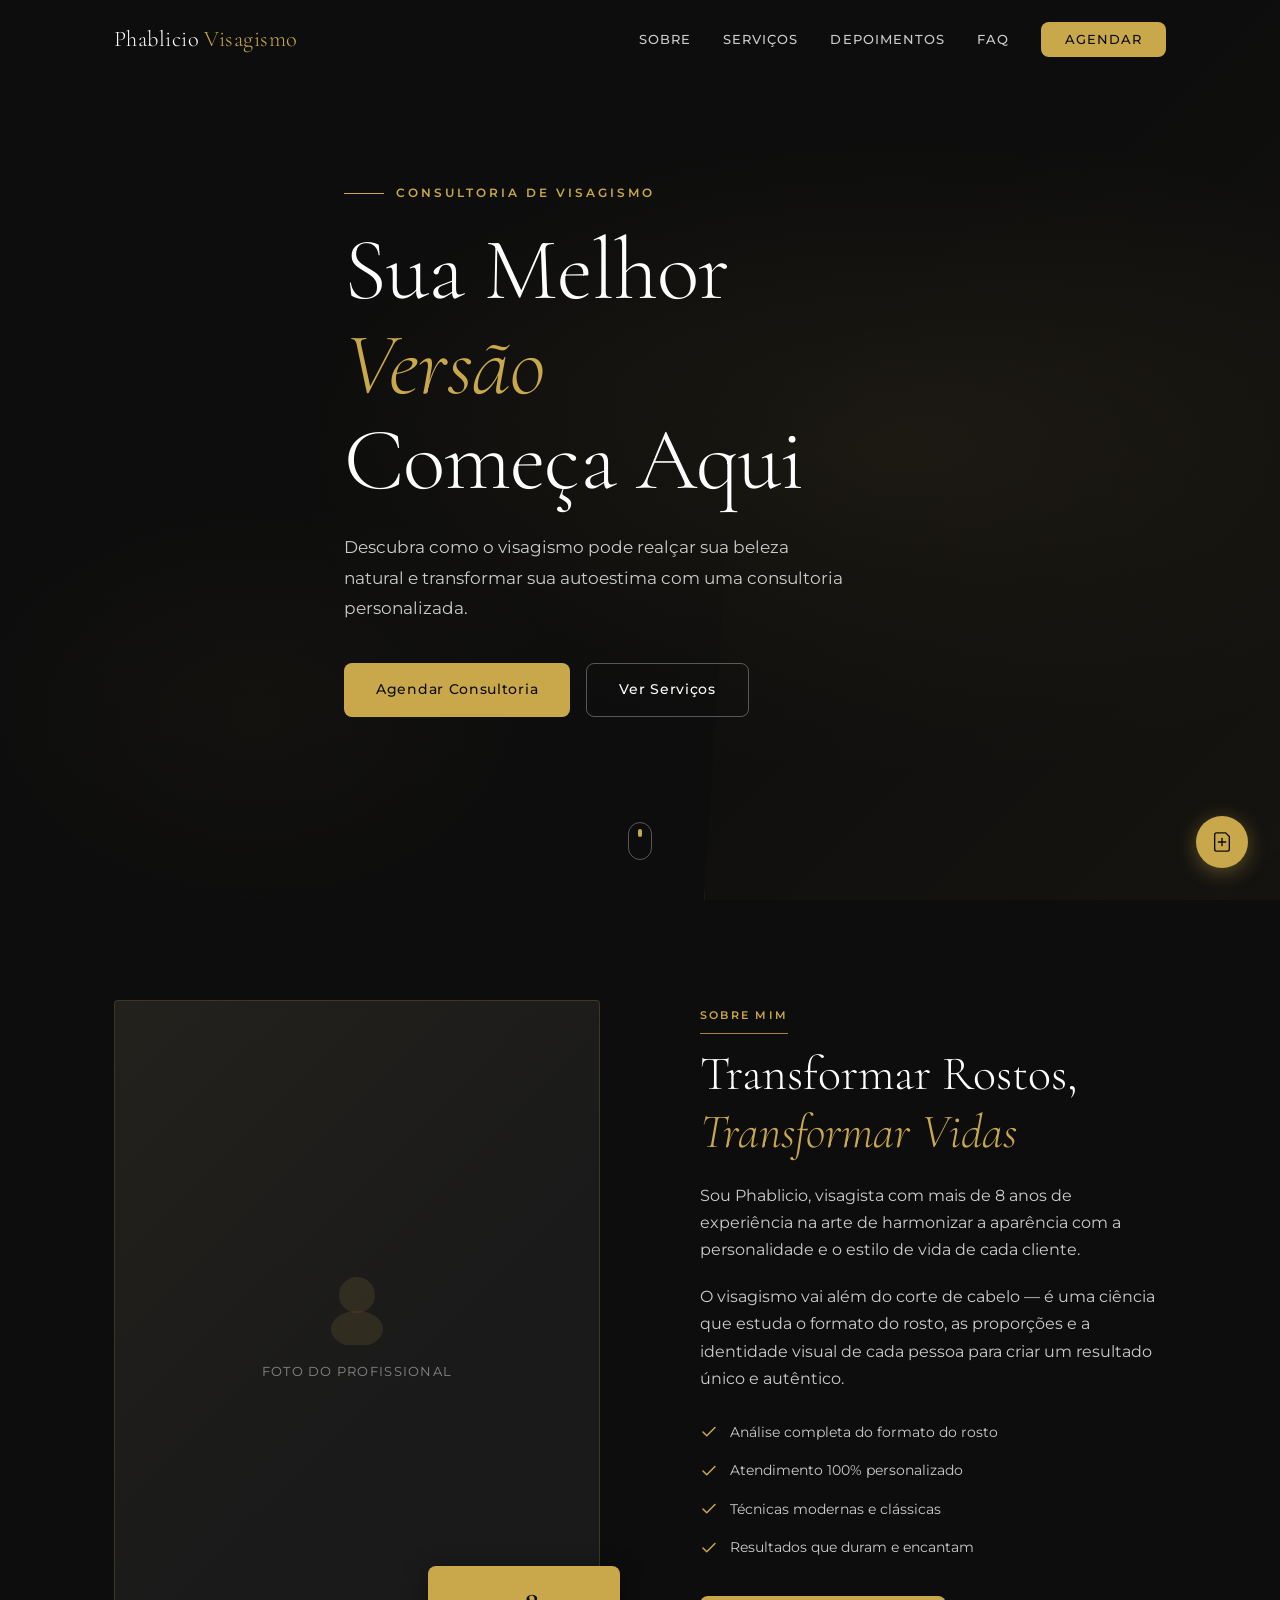
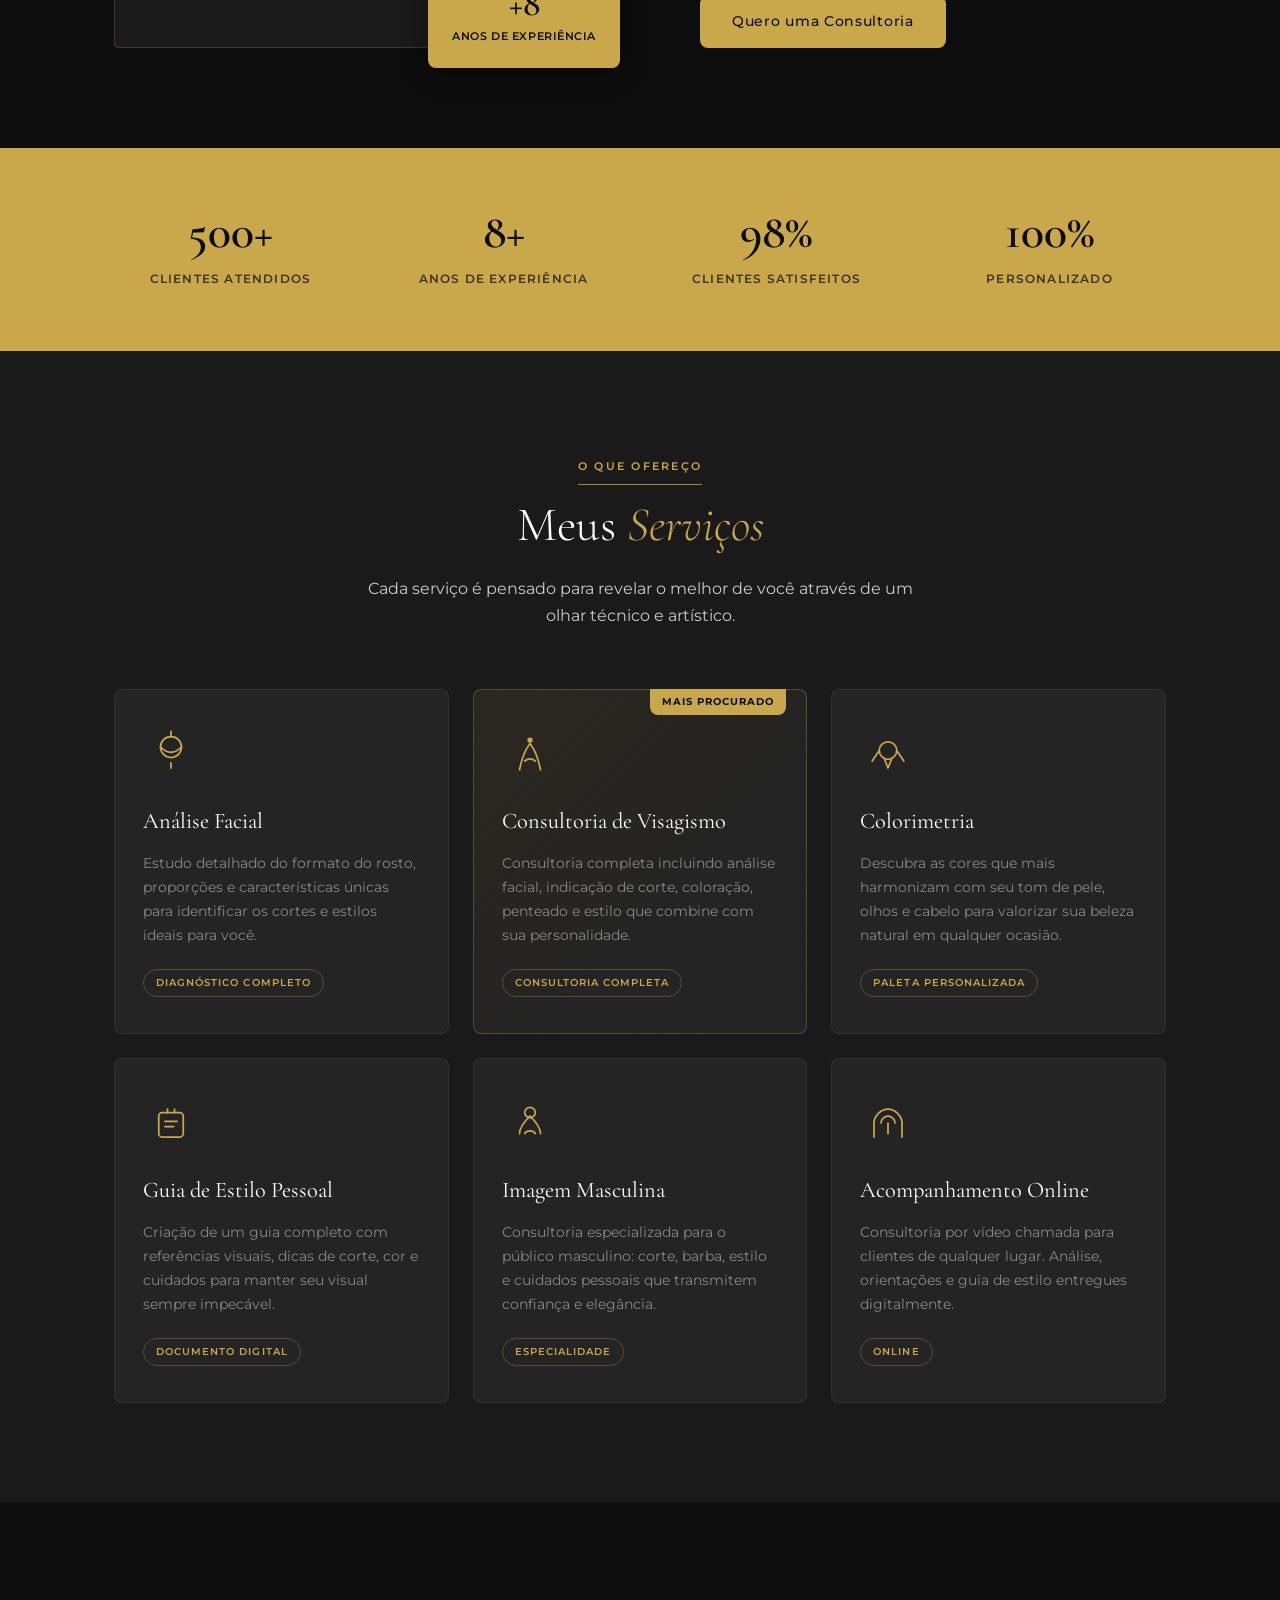
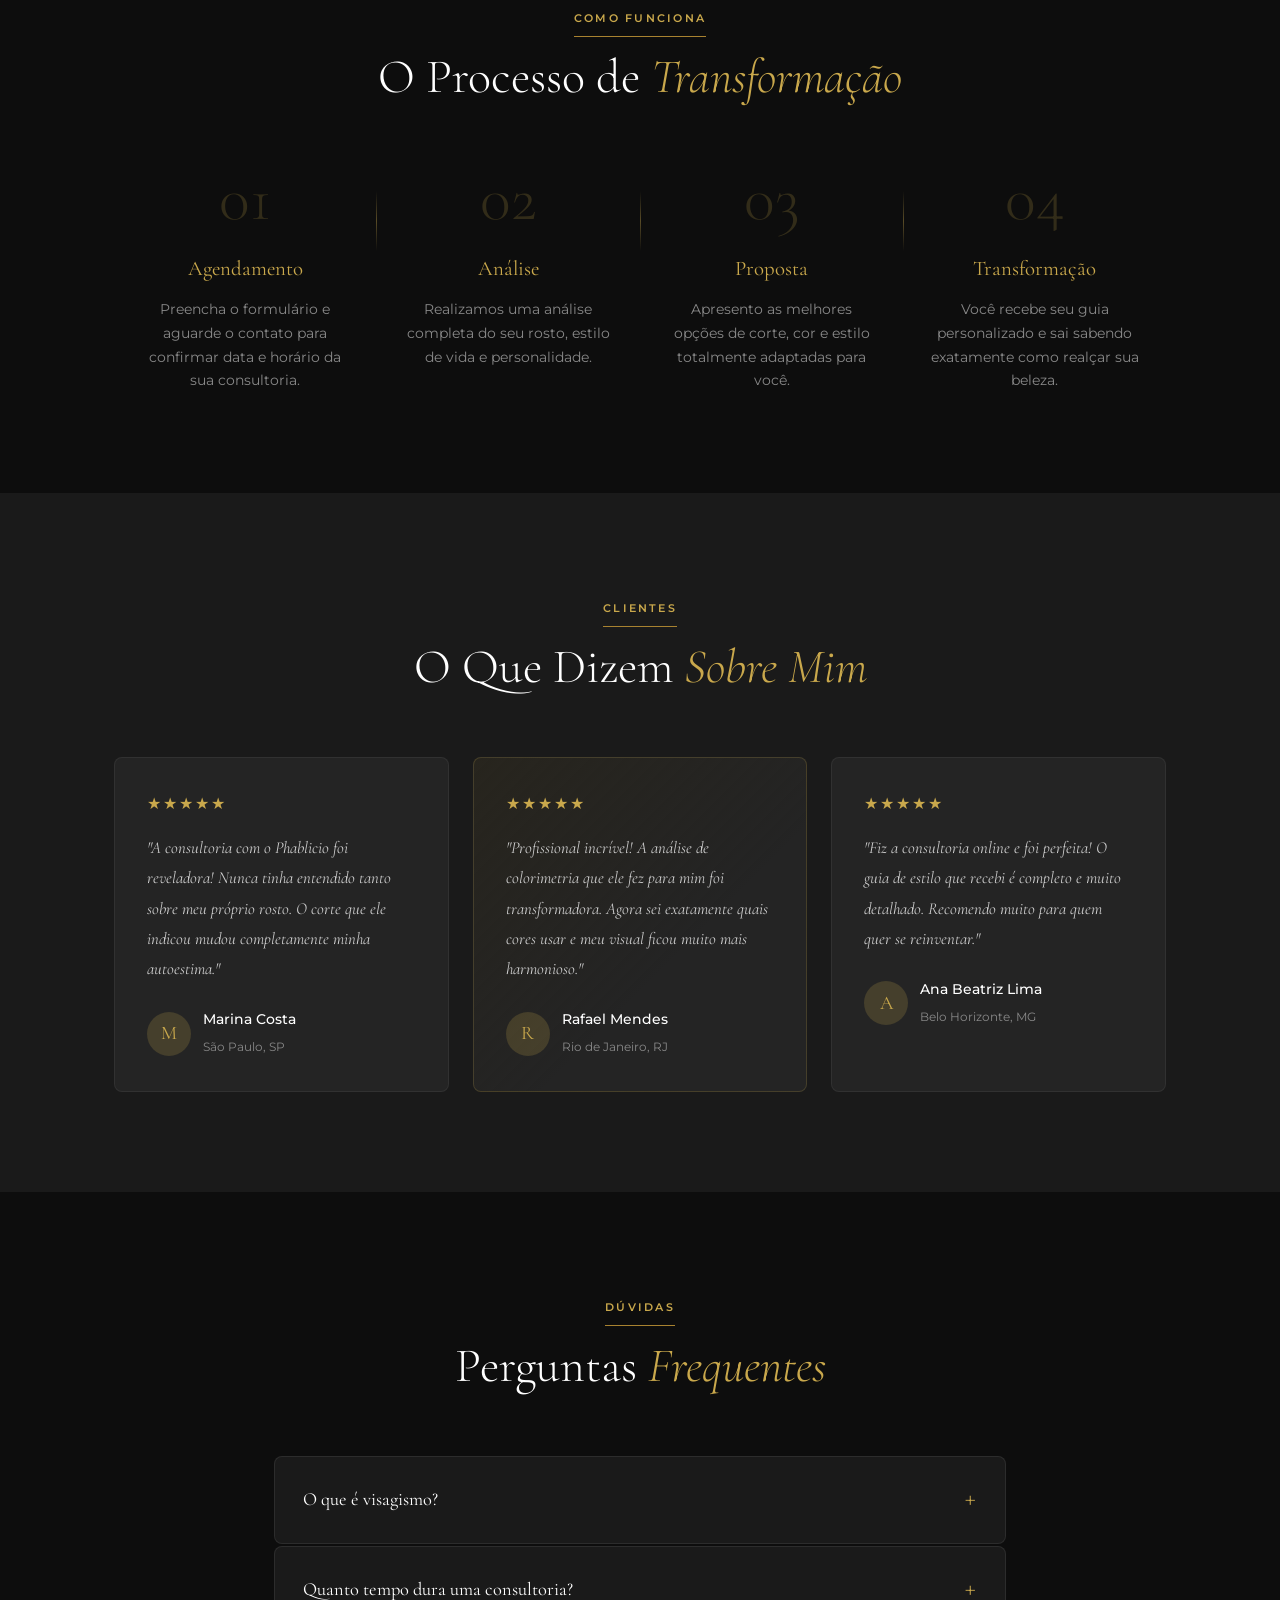
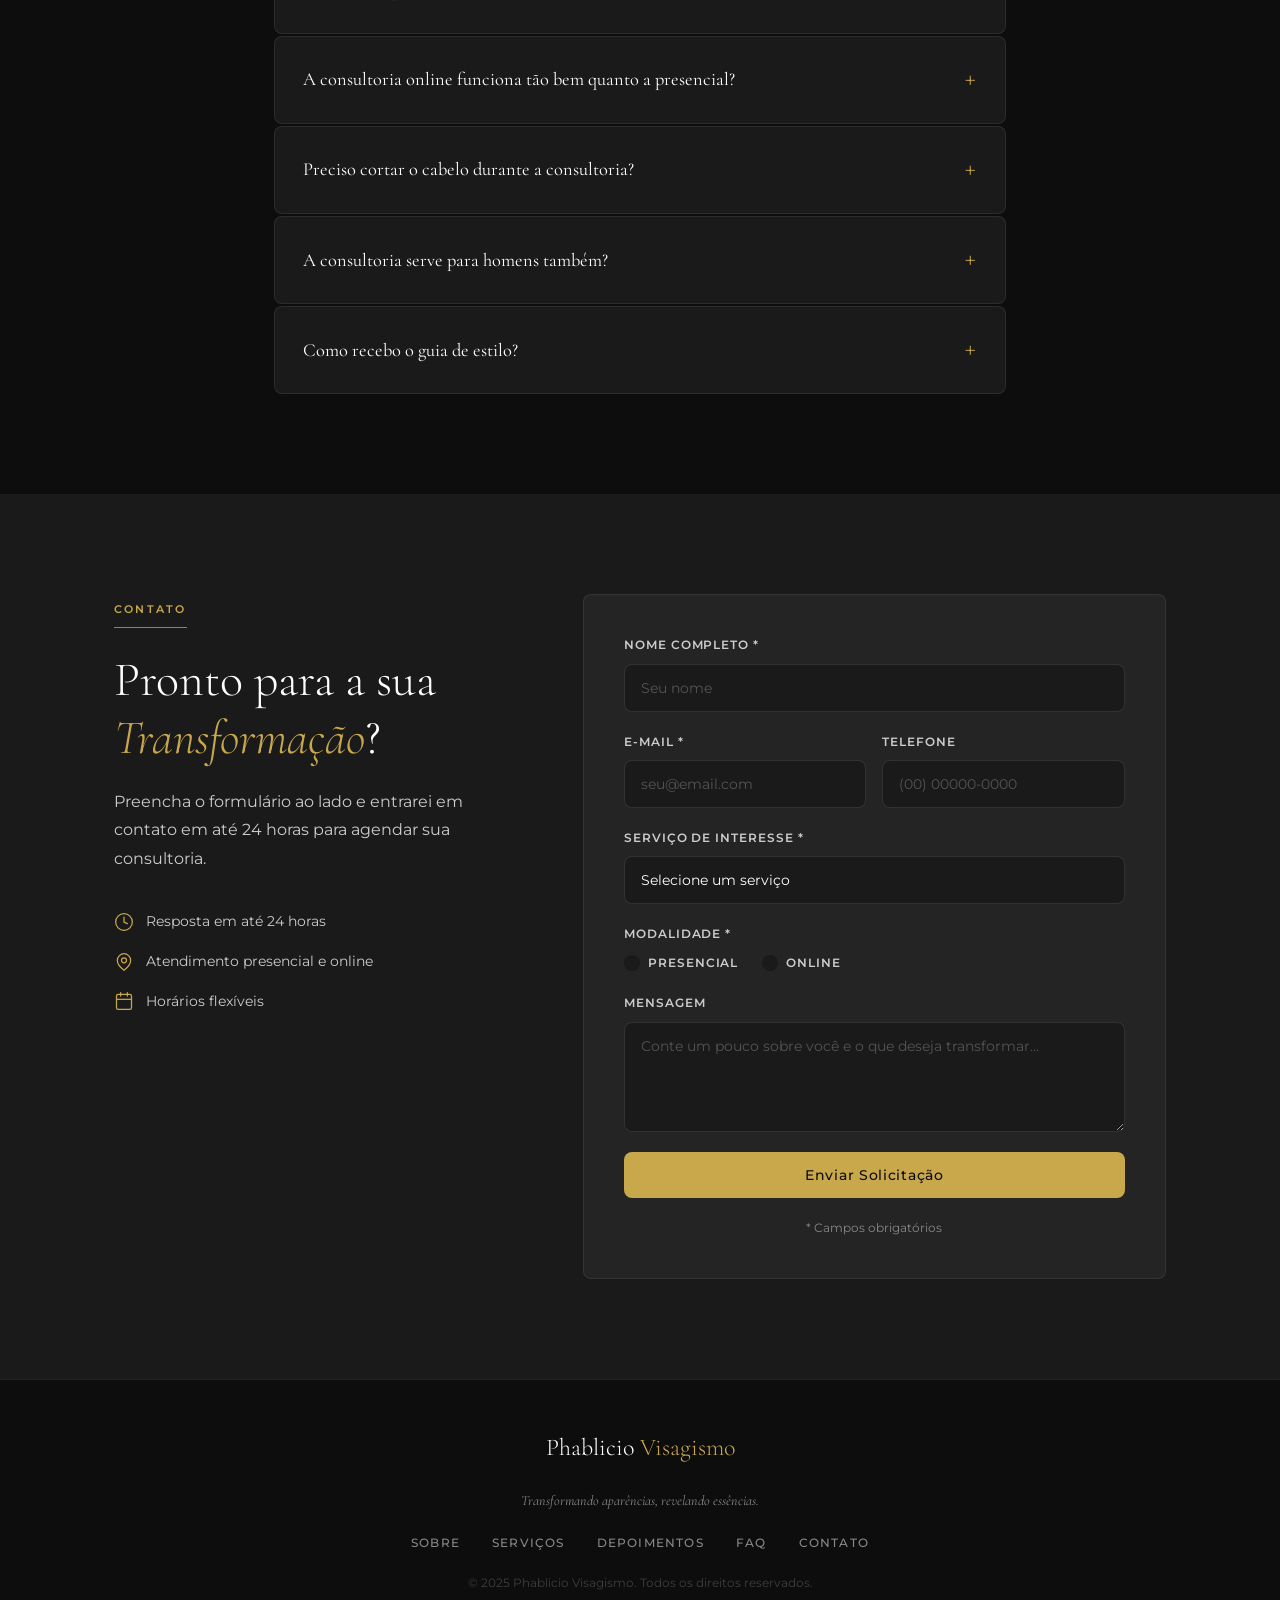
<file: visagismo.html>
<!DOCTYPE html>
<html lang="pt-br">
<head>
  <meta charset="UTF-8" />
  <meta name="viewport" content="width=device-width, initial-scale=1.0" />
  <title>Phablicio Visagismo | Consultoria de Imagem</title>
  <meta name="description" content="Transforme sua aparência com a consultoria de visagismo personalizada de Phablicio. Análise facial, corte, coloração e imagem completa." />
  <link rel="preconnect" href="https://fonts.googleapis.com">
  <link rel="preconnect" href="https://fonts.gstatic.com" crossorigin>
  <link href="https://fonts.googleapis.com/css2?family=Cormorant+Garamond:ital,wght@0,300;0,400;0,600;1,300;1,400&family=Montserrat:wght@300;400;500;600&display=swap" rel="stylesheet">
  <link rel="stylesheet" href="visagismo.css">
</head>
<body>

  <!-- HEADER / NAV -->
  <header id="header">
    <nav class="nav container">
      <a href="#hero" class="logo">Phablicio <span>Visagismo</span></a>
      <ul class="nav-links">
        <li><a href="#sobre">Sobre</a></li>
        <li><a href="#servicos">Serviços</a></li>
        <li><a href="#depoimentos">Depoimentos</a></li>
        <li><a href="#faq">FAQ</a></li>
        <li><a href="#contato" class="nav-cta">Agendar</a></li>
      </ul>
      <button class="hamburger" id="hamburger" aria-label="Menu">
        <span></span><span></span><span></span>
      </button>
    </nav>
  </header>

  <!-- MOBILE MENU -->
  <div class="mobile-menu" id="mobile-menu">
    <ul>
      <li><a href="#sobre" class="mobile-link">Sobre</a></li>
      <li><a href="#servicos" class="mobile-link">Serviços</a></li>
      <li><a href="#depoimentos" class="mobile-link">Depoimentos</a></li>
      <li><a href="#faq" class="mobile-link">FAQ</a></li>
      <li><a href="#contato" class="mobile-link">Agendar</a></li>
    </ul>
  </div>

  <!-- HERO -->
  <section id="hero">
    <div class="hero-overlay"></div>
    <div class="hero-content container">
      <p class="hero-subtitle">Consultoria de Visagismo</p>
      <h1 class="hero-title">Sua Melhor <em>Versão</em><br>Começa Aqui</h1>
      <p class="hero-desc">Descubra como o visagismo pode realçar sua beleza natural e transformar sua autoestima com uma consultoria personalizada.</p>
      <div class="hero-actions">
        <a href="#contato" class="btn btn-primary">Agendar Consultoria</a>
        <a href="#servicos" class="btn btn-outline">Ver Serviços</a>
      </div>
    </div>
    <div class="hero-scroll">
      <span></span>
    </div>
  </section>

  <!-- SOBRE -->
  <section id="sobre" class="section">
    <div class="container sobre-grid">
      <div class="sobre-image">
        <div class="sobre-image-frame">
          <div class="sobre-image-placeholder">
            <svg viewBox="0 0 200 200" xmlns="http://www.w3.org/2000/svg">
              <circle cx="100" cy="75" r="45" fill="#C9A84C" opacity="0.3"/>
              <ellipse cx="100" cy="160" rx="65" ry="45" fill="#C9A84C" opacity="0.3"/>
            </svg>
            <p>Foto do Profissional</p>
          </div>
        </div>
        <div class="sobre-badge">
          <strong>+8</strong>
          <span>Anos de Experiência</span>
        </div>
      </div>
      <div class="sobre-content">
        <span class="section-tag">Sobre Mim</span>
        <h2 class="section-title">Transformar Rostos,<br><em>Transformar Vidas</em></h2>
        <p>Sou Phablicio, visagista com mais de 8 anos de experiência na arte de harmonizar a aparência com a personalidade e o estilo de vida de cada cliente.</p>
        <p>O visagismo vai além do corte de cabelo — é uma ciência que estuda o formato do rosto, as proporções e a identidade visual de cada pessoa para criar um resultado único e autêntico.</p>
        <ul class="sobre-list">
          <li>
            <svg viewBox="0 0 24 24" fill="none"><polyline points="20 6 9 17 4 12" stroke="#C9A84C" stroke-width="2" stroke-linecap="round" stroke-linejoin="round"/></svg>
            Análise completa do formato do rosto
          </li>
          <li>
            <svg viewBox="0 0 24 24" fill="none"><polyline points="20 6 9 17 4 12" stroke="#C9A84C" stroke-width="2" stroke-linecap="round" stroke-linejoin="round"/></svg>
            Atendimento 100% personalizado
          </li>
          <li>
            <svg viewBox="0 0 24 24" fill="none"><polyline points="20 6 9 17 4 12" stroke="#C9A84C" stroke-width="2" stroke-linecap="round" stroke-linejoin="round"/></svg>
            Técnicas modernas e clássicas
          </li>
          <li>
            <svg viewBox="0 0 24 24" fill="none"><polyline points="20 6 9 17 4 12" stroke="#C9A84C" stroke-width="2" stroke-linecap="round" stroke-linejoin="round"/></svg>
            Resultados que duram e encantam
          </li>
        </ul>
        <a href="#contato" class="btn btn-primary">Quero uma Consultoria</a>
      </div>
    </div>
  </section>

  <!-- NÚMEROS -->
  <section class="numeros">
    <div class="container numeros-grid">
      <div class="numero-item">
        <strong>500+</strong>
        <span>Clientes Atendidos</span>
      </div>
      <div class="numero-item">
        <strong>8+</strong>
        <span>Anos de Experiência</span>
      </div>
      <div class="numero-item">
        <strong>98%</strong>
        <span>Clientes Satisfeitos</span>
      </div>
      <div class="numero-item">
        <strong>100%</strong>
        <span>Personalizado</span>
      </div>
    </div>
  </section>

  <!-- SERVIÇOS -->
  <section id="servicos" class="section section-dark">
    <div class="container">
      <div class="section-header">
        <span class="section-tag">O Que Ofereço</span>
        <h2 class="section-title">Meus <em>Serviços</em></h2>
        <p class="section-desc">Cada serviço é pensado para revelar o melhor de você através de um olhar técnico e artístico.</p>
      </div>
      <div class="servicos-grid">

        <div class="servico-card">
          <div class="servico-icon">
            <svg viewBox="0 0 64 64" fill="none" xmlns="http://www.w3.org/2000/svg">
              <circle cx="32" cy="24" r="12" stroke="#C9A84C" stroke-width="2"/>
              <path d="M20 24 Q32 36 44 24" stroke="#C9A84C" stroke-width="2" stroke-linecap="round"/>
              <line x1="32" y1="12" x2="32" y2="6" stroke="#C9A84C" stroke-width="2" stroke-linecap="round"/>
              <line x1="32" y1="42" x2="32" y2="48" stroke="#C9A84C" stroke-width="2" stroke-linecap="round"/>
            </svg>
          </div>
          <h3>Análise Facial</h3>
          <p>Estudo detalhado do formato do rosto, proporções e características únicas para identificar os cortes e estilos ideais para você.</p>
          <span class="servico-tag">Diagnóstico Completo</span>
        </div>

        <div class="servico-card servico-destaque">
          <div class="servico-badge">Mais Procurado</div>
          <div class="servico-icon">
            <svg viewBox="0 0 64 64" fill="none" xmlns="http://www.w3.org/2000/svg">
              <path d="M20 50 Q24 30 32 20 Q40 30 44 50" stroke="#C9A84C" stroke-width="2" stroke-linecap="round"/>
              <path d="M26 40 Q32 35 38 40" stroke="#C9A84C" stroke-width="2" stroke-linecap="round"/>
              <circle cx="32" cy="16" r="3" fill="#C9A84C"/>
            </svg>
          </div>
          <h3>Consultoria de Visagismo</h3>
          <p>Consultoria completa incluindo análise facial, indicação de corte, coloração, penteado e estilo que combine com sua personalidade.</p>
          <span class="servico-tag">Consultoria Completa</span>
        </div>

        <div class="servico-card">
          <div class="servico-icon">
            <svg viewBox="0 0 64 64" fill="none" xmlns="http://www.w3.org/2000/svg">
              <circle cx="32" cy="28" r="10" stroke="#C9A84C" stroke-width="2"/>
              <path d="M22 28 L14 40 M42 28 L50 40" stroke="#C9A84C" stroke-width="2" stroke-linecap="round"/>
              <path d="M28 38 L32 48 L36 38" stroke="#C9A84C" stroke-width="2" stroke-linecap="round" stroke-linejoin="round"/>
            </svg>
          </div>
          <h3>Colorimetria</h3>
          <p>Descubra as cores que mais harmonizam com seu tom de pele, olhos e cabelo para valorizar sua beleza natural em qualquer ocasião.</p>
          <span class="servico-tag">Paleta Personalizada</span>
        </div>

        <div class="servico-card">
          <div class="servico-icon">
            <svg viewBox="0 0 64 64" fill="none" xmlns="http://www.w3.org/2000/svg">
              <rect x="18" y="20" width="28" height="28" rx="4" stroke="#C9A84C" stroke-width="2"/>
              <line x1="25" y1="30" x2="39" y2="30" stroke="#C9A84C" stroke-width="2" stroke-linecap="round"/>
              <line x1="25" y1="36" x2="35" y2="36" stroke="#C9A84C" stroke-width="2" stroke-linecap="round"/>
              <path d="M28 20 L28 16 M36 20 L36 16" stroke="#C9A84C" stroke-width="2" stroke-linecap="round"/>
            </svg>
          </div>
          <h3>Guia de Estilo Pessoal</h3>
          <p>Criação de um guia completo com referências visuais, dicas de corte, cor e cuidados para manter seu visual sempre impecável.</p>
          <span class="servico-tag">Documento Digital</span>
        </div>

        <div class="servico-card">
          <div class="servico-icon">
            <svg viewBox="0 0 64 64" fill="none" xmlns="http://www.w3.org/2000/svg">
              <path d="M20 44 C20 36 28 28 32 24 C36 28 44 36 44 44" stroke="#C9A84C" stroke-width="2" stroke-linecap="round"/>
              <circle cx="32" cy="20" r="6" stroke="#C9A84C" stroke-width="2"/>
              <path d="M26 44 C28 40 36 40 38 44" stroke="#C9A84C" stroke-width="2" stroke-linecap="round"/>
            </svg>
          </div>
          <h3>Imagem Masculina</h3>
          <p>Consultoria especializada para o público masculino: corte, barba, estilo e cuidados pessoais que transmitem confiança e elegância.</p>
          <span class="servico-tag">Especialidade</span>
        </div>

        <div class="servico-card">
          <div class="servico-icon">
            <svg viewBox="0 0 64 64" fill="none" xmlns="http://www.w3.org/2000/svg">
              <path d="M16 48 L16 32 C16 24 24 16 32 16 C40 16 48 24 48 32 L48 48" stroke="#C9A84C" stroke-width="2" stroke-linecap="round"/>
              <path d="M24 32 C24 28 28 24 32 24 C36 24 40 28 40 32" stroke="#C9A84C" stroke-width="2" stroke-linecap="round"/>
              <line x1="32" y1="32" x2="32" y2="44" stroke="#C9A84C" stroke-width="2" stroke-linecap="round"/>
            </svg>
          </div>
          <h3>Acompanhamento Online</h3>
          <p>Consultoria por vídeo chamada para clientes de qualquer lugar. Análise, orientações e guia de estilo entregues digitalmente.</p>
          <span class="servico-tag">Online</span>
        </div>

      </div>
    </div>
  </section>

  <!-- PROCESSO -->
  <section class="section processo-section">
    <div class="container">
      <div class="section-header">
        <span class="section-tag">Como Funciona</span>
        <h2 class="section-title">O Processo de <em>Transformação</em></h2>
      </div>
      <div class="processo-steps">
        <div class="step">
          <div class="step-number">01</div>
          <h3>Agendamento</h3>
          <p>Preencha o formulário e aguarde o contato para confirmar data e horário da sua consultoria.</p>
        </div>
        <div class="step-divider"></div>
        <div class="step">
          <div class="step-number">02</div>
          <h3>Análise</h3>
          <p>Realizamos uma análise completa do seu rosto, estilo de vida e personalidade.</p>
        </div>
        <div class="step-divider"></div>
        <div class="step">
          <div class="step-number">03</div>
          <h3>Proposta</h3>
          <p>Apresento as melhores opções de corte, cor e estilo totalmente adaptadas para você.</p>
        </div>
        <div class="step-divider"></div>
        <div class="step">
          <div class="step-number">04</div>
          <h3>Transformação</h3>
          <p>Você recebe seu guia personalizado e sai sabendo exatamente como realçar sua beleza.</p>
        </div>
      </div>
    </div>
  </section>

  <!-- DEPOIMENTOS -->
  <section id="depoimentos" class="section section-dark">
    <div class="container">
      <div class="section-header">
        <span class="section-tag">Clientes</span>
        <h2 class="section-title">O Que Dizem <em>Sobre Mim</em></h2>
      </div>
      <div class="depoimentos-grid">

        <div class="depoimento-card">
          <div class="stars">&#9733;&#9733;&#9733;&#9733;&#9733;</div>
          <p>"A consultoria com o Phablicio foi reveladora! Nunca tinha entendido tanto sobre meu próprio rosto. O corte que ele indicou mudou completamente minha autoestima."</p>
          <div class="depoimento-autor">
            <div class="autor-avatar">M</div>
            <div>
              <strong>Marina Costa</strong>
              <span>São Paulo, SP</span>
            </div>
          </div>
        </div>

        <div class="depoimento-card depoimento-destaque">
          <div class="stars">&#9733;&#9733;&#9733;&#9733;&#9733;</div>
          <p>"Profissional incrível! A análise de colorimetria que ele fez para mim foi transformadora. Agora sei exatamente quais cores usar e meu visual ficou muito mais harmonioso."</p>
          <div class="depoimento-autor">
            <div class="autor-avatar">R</div>
            <div>
              <strong>Rafael Mendes</strong>
              <span>Rio de Janeiro, RJ</span>
            </div>
          </div>
        </div>

        <div class="depoimento-card">
          <div class="stars">&#9733;&#9733;&#9733;&#9733;&#9733;</div>
          <p>"Fiz a consultoria online e foi perfeita! O guia de estilo que recebi é completo e muito detalhado. Recomendo muito para quem quer se reinventar."</p>
          <div class="depoimento-autor">
            <div class="autor-avatar">A</div>
            <div>
              <strong>Ana Beatriz Lima</strong>
              <span>Belo Horizonte, MG</span>
            </div>
          </div>
        </div>

      </div>
    </div>
  </section>

  <!-- FAQ -->
  <section id="faq" class="section">
    <div class="container faq-container">
      <div class="section-header">
        <span class="section-tag">Dúvidas</span>
        <h2 class="section-title">Perguntas <em>Frequentes</em></h2>
      </div>
      <div class="faq-list">

        <details class="faq-item">
          <summary>O que é visagismo?</summary>
          <p>Visagismo é a ciência e arte de harmonizar a aparência física com a personalidade de cada indivíduo. Envolve o estudo das formas do rosto, proporções e características para criar um estilo que seja autêntico e valorize a beleza natural de cada pessoa.</p>
        </details>

        <details class="faq-item">
          <summary>Quanto tempo dura uma consultoria?</summary>
          <p>A consultoria completa dura em média de 1h30 a 2 horas. Nesse tempo fazemos a análise facial, discutimos estilos, colorimetria e você recebe todas as orientações personalizadas.</p>
        </details>

        <details class="faq-item">
          <summary>A consultoria online funciona tão bem quanto a presencial?</summary>
          <p>Sim! Com boas fotos e vídeo chamada de qualidade, consigo fazer uma análise muito precisa. O guia digital entregue ao final é idêntico ao da consultoria presencial.</p>
        </details>

        <details class="faq-item">
          <summary>Preciso cortar o cabelo durante a consultoria?</summary>
          <p>Não. A consultoria é focada em análise e orientação. Você receberá as indicações para levar ao seu cabeleireiro de confiança ou posso indicar profissionais parceiros.</p>
        </details>

        <details class="faq-item">
          <summary>A consultoria serve para homens também?</summary>
          <p>Com certeza! Tenho experiência com o público masculino e ofereço uma consultoria específica que aborda corte, barba, estilo e cuidados pessoais para homens.</p>
        </details>

        <details class="faq-item">
          <summary>Como recebo o guia de estilo?</summary>
          <p>O guia é entregue em formato digital (PDF) com todas as referências visuais, indicações de corte, paleta de cores e dicas personalizadas para você manter seu visual.</p>
        </details>

      </div>
    </div>
  </section>

  <!-- CONTATO -->
  <section id="contato" class="section section-dark">
    <div class="container contato-grid">
      <div class="contato-info">
        <span class="section-tag">Contato</span>
        <h2 class="section-title">Pronto para a sua <em>Transformação</em>?</h2>
        <p>Preencha o formulário ao lado e entrarei em contato em até 24 horas para agendar sua consultoria.</p>
        <ul class="contato-details">
          <li>
            <svg viewBox="0 0 24 24" fill="none"><circle cx="12" cy="12" r="10" stroke="#C9A84C" stroke-width="1.5"/><polyline points="12 6 12 12 16 14" stroke="#C9A84C" stroke-width="1.5" stroke-linecap="round"/></svg>
            Resposta em até 24 horas
          </li>
          <li>
            <svg viewBox="0 0 24 24" fill="none"><path d="M12 2C8 2 4 5.5 4 10c0 6 8 12 8 12s8-6 8-12c0-4.5-4-8-8-8z" stroke="#C9A84C" stroke-width="1.5"/><circle cx="12" cy="10" r="3" stroke="#C9A84C" stroke-width="1.5"/></svg>
            Atendimento presencial e online
          </li>
          <li>
            <svg viewBox="0 0 24 24" fill="none"><rect x="3" y="4" width="18" height="18" rx="2" stroke="#C9A84C" stroke-width="1.5"/><line x1="16" y1="2" x2="16" y2="6" stroke="#C9A84C" stroke-width="1.5" stroke-linecap="round"/><line x1="8" y1="2" x2="8" y2="6" stroke="#C9A84C" stroke-width="1.5" stroke-linecap="round"/><line x1="3" y1="10" x2="21" y2="10" stroke="#C9A84C" stroke-width="1.5"/></svg>
            Horários flexíveis
          </li>
        </ul>
      </div>
      <div class="contato-form-wrap">
        <form class="contato-form" id="contato-form">
          <div class="form-group">
            <label for="nome">Nome Completo *</label>
            <input type="text" id="nome" name="nome" placeholder="Seu nome" required />
          </div>
          <div class="form-row">
            <div class="form-group">
              <label for="email">E-mail *</label>
              <input type="email" id="email" name="email" placeholder="seu@email.com" required />
            </div>
            <div class="form-group">
              <label for="telefone">Telefone</label>
              <input type="tel" id="telefone" name="telefone" placeholder="(00) 00000-0000" />
            </div>
          </div>
          <div class="form-group">
            <label for="servico">Serviço de Interesse *</label>
            <select id="servico" name="servico" required>
              <option value="" disabled selected>Selecione um serviço</option>
              <option value="analise-facial">Análise Facial</option>
              <option value="consultoria-completa">Consultoria de Visagismo Completa</option>
              <option value="colorimetria">Colorimetria</option>
              <option value="guia-estilo">Guia de Estilo Pessoal</option>
              <option value="imagem-masculina">Imagem Masculina</option>
              <option value="online">Acompanhamento Online</option>
            </select>
          </div>
          <div class="form-group">
            <label for="modalidade">Modalidade *</label>
            <div class="radio-group">
              <label class="radio-label">
                <input type="radio" name="modalidade" value="presencial" required /> Presencial
              </label>
              <label class="radio-label">
                <input type="radio" name="modalidade" value="online" /> Online
              </label>
            </div>
          </div>
          <div class="form-group">
            <label for="mensagem">Mensagem</label>
            <textarea id="mensagem" name="mensagem" placeholder="Conte um pouco sobre você e o que deseja transformar..." rows="4"></textarea>
          </div>
          <button type="submit" class="btn btn-primary btn-full">Enviar Solicitação</button>
          <p class="form-note">* Campos obrigatórios</p>
        </form>
        <div class="form-success" id="form-success">
          <svg viewBox="0 0 64 64" fill="none"><circle cx="32" cy="32" r="30" stroke="#C9A84C" stroke-width="2"/><polyline points="20 32 28 40 44 24" stroke="#C9A84C" stroke-width="2.5" stroke-linecap="round" stroke-linejoin="round"/></svg>
          <h3>Mensagem Enviada!</h3>
          <p>Obrigado pelo interesse. Entrarei em contato em até 24 horas para confirmar sua consultoria.</p>
        </div>
      </div>
    </div>
  </section>

  <!-- FOOTER -->
  <footer class="footer">
    <div class="container footer-inner">
      <div class="footer-logo">Phablicio <span>Visagismo</span></div>
      <p class="footer-text">Transformando aparências, revelando essências.</p>
      <nav class="footer-nav">
        <a href="#sobre">Sobre</a>
        <a href="#servicos">Serviços</a>
        <a href="#depoimentos">Depoimentos</a>
        <a href="#faq">FAQ</a>
        <a href="#contato">Contato</a>
      </nav>
      <p class="footer-copy">&copy; 2025 Phablicio Visagismo. Todos os direitos reservados.</p>
    </div>
  </footer>

  <a href="#contato" class="fab" aria-label="Agendar consultoria">
    <svg viewBox="0 0 24 24" fill="none"><path d="M8 2h8l4 4v14a2 2 0 01-2 2H6a2 2 0 01-2-2V4a2 2 0 012-2z" stroke="currentColor" stroke-width="1.5"/><line x1="12" y1="8" x2="12" y2="16" stroke="currentColor" stroke-width="1.5" stroke-linecap="round"/><line x1="8" y1="12" x2="16" y2="12" stroke="currentColor" stroke-width="1.5" stroke-linecap="round"/></svg>
  </a>

  <script src="visagismo.js"></script>
</body>
</html>
</file>
<file: visagismo.css>
/* ===== RESET & BASE ===== */
*, *::before, *::after {
  margin: 0;
  padding: 0;
  box-sizing: border-box;
}

:root {
  --gold: #C9A84C;
  --gold-light: #E8C97A;
  --gold-dark: #A88230;
  --black: #0d0d0d;
  --black-2: #1a1a1a;
  --black-3: #242424;
  --white: #ffffff;
  --gray: #888888;
  --gray-light: #cccccc;
  --font-serif: 'Cormorant Garamond', Georgia, serif;
  --font-sans: 'Montserrat', sans-serif;
  --transition: 0.3s ease;
  --radius: 8px;
  --shadow: 0 4px 24px rgba(0, 0, 0, 0.4);
}

html {
  scroll-behavior: smooth;
  font-size: 16px;
}

body {
  background: var(--black);
  color: var(--white);
  font-family: var(--font-sans);
  line-height: 1.7;
  overflow-x: hidden;
}

img { max-width: 100%; display: block; }
a { text-decoration: none; color: inherit; }
ul { list-style: none; }

/* ===== CONTAINERS ===== */
.container {
  width: 100%;
  max-width: 1100px;
  margin: 0 auto;
  padding: 0 24px;
}

/* ===== TYPOGRAPHY ===== */
.section-tag {
  display: inline-block;
  font-size: 0.7rem;
  font-weight: 600;
  letter-spacing: 0.2em;
  text-transform: uppercase;
  color: var(--gold);
  margin-bottom: 12px;
  padding-bottom: 8px;
  border-bottom: 1px solid var(--gold-dark);
}

.section-title {
  font-family: var(--font-serif);
  font-size: clamp(2rem, 5vw, 3rem);
  font-weight: 300;
  line-height: 1.2;
  color: var(--white);
  margin-bottom: 20px;
}

.section-title em {
  font-style: italic;
  color: var(--gold);
}

.section-desc {
  font-size: 1rem;
  color: var(--gray-light);
  max-width: 560px;
  margin: 0 auto;
}

.section-header {
  text-align: center;
  margin-bottom: 60px;
}

/* ===== BUTTONS ===== */
.btn {
  display: inline-flex;
  align-items: center;
  justify-content: center;
  gap: 8px;
  padding: 14px 32px;
  border-radius: var(--radius);
  font-family: var(--font-sans);
  font-size: 0.875rem;
  font-weight: 500;
  letter-spacing: 0.05em;
  cursor: pointer;
  border: none;
  transition: var(--transition);
}

.btn-primary {
  background: var(--gold);
  color: var(--black);
}

.btn-primary:hover {
  background: var(--gold-light);
  transform: translateY(-2px);
  box-shadow: 0 8px 24px rgba(201, 168, 76, 0.3);
}

.btn-outline {
  background: transparent;
  color: var(--white);
  border: 1px solid rgba(255,255,255,0.3);
}

.btn-outline:hover {
  border-color: var(--gold);
  color: var(--gold);
}

.btn-full { width: 100%; }

/* ===== HEADER ===== */
#header {
  position: fixed;
  top: 0;
  left: 0;
  right: 0;
  z-index: 100;
  padding: 20px 0;
  transition: background 0.4s, padding 0.4s, backdrop-filter 0.4s;
}

#header.scrolled {
  background: rgba(13, 13, 13, 0.95);
  backdrop-filter: blur(12px);
  padding: 12px 0;
  border-bottom: 1px solid rgba(201, 168, 76, 0.2);
}

.nav {
  display: flex;
  align-items: center;
  justify-content: space-between;
}

.logo {
  font-family: var(--font-serif);
  font-size: 1.4rem;
  font-weight: 300;
  letter-spacing: 0.02em;
}

.logo span {
  color: var(--gold);
}

.nav-links {
  display: flex;
  align-items: center;
  gap: 32px;
}

.nav-links a {
  font-size: 0.8rem;
  font-weight: 500;
  letter-spacing: 0.08em;
  text-transform: uppercase;
  color: var(--gray-light);
  transition: color var(--transition);
}

.nav-links a:hover {
  color: var(--gold);
}

.nav-cta {
  background: var(--gold) !important;
  color: var(--black) !important;
  padding: 10px 24px;
  border-radius: var(--radius);
}

.nav-cta:hover {
  background: var(--gold-light) !important;
}

.hamburger {
  display: none;
  flex-direction: column;
  gap: 5px;
  background: none;
  border: none;
  cursor: pointer;
  padding: 4px;
}

.hamburger span {
  display: block;
  width: 24px;
  height: 2px;
  background: var(--white);
  transition: var(--transition);
}

.hamburger.active span:nth-child(1) {
  transform: translateY(7px) rotate(45deg);
}
.hamburger.active span:nth-child(2) {
  opacity: 0;
}
.hamburger.active span:nth-child(3) {
  transform: translateY(-7px) rotate(-45deg);
}

/* ===== MOBILE MENU ===== */
.mobile-menu {
  position: fixed;
  top: 0;
  right: -100%;
  width: 75%;
  max-width: 320px;
  height: 100vh;
  background: var(--black-2);
  border-left: 1px solid rgba(201,168,76,0.2);
  z-index: 99;
  padding: 100px 40px 40px;
  transition: right 0.4s cubic-bezier(0.4, 0, 0.2, 1);
}

.mobile-menu.open {
  right: 0;
}

.mobile-menu ul {
  display: flex;
  flex-direction: column;
  gap: 32px;
}

.mobile-menu a {
  font-family: var(--font-serif);
  font-size: 1.8rem;
  font-weight: 300;
  color: var(--white);
  transition: color var(--transition);
}

.mobile-menu a:hover {
  color: var(--gold);
}

.mobile-overlay {
  display: none;
  position: fixed;
  inset: 0;
  background: rgba(0,0,0,0.6);
  z-index: 98;
}

.mobile-overlay.active {
  display: block;
}

/* ===== HERO ===== */
#hero {
  position: relative;
  min-height: 100vh;
  display: flex;
  align-items: center;
  background: var(--black);
  overflow: hidden;
}

#hero::before {
  content: '';
  position: absolute;
  inset: 0;
  background:
    radial-gradient(ellipse 80% 60% at 70% 50%, rgba(201,168,76,0.08) 0%, transparent 60%),
    radial-gradient(ellipse 50% 50% at 20% 80%, rgba(201,168,76,0.05) 0%, transparent 50%);
}

#hero::after {
  content: '';
  position: absolute;
  right: 0;
  top: 0;
  bottom: 0;
  width: 45%;
  background: linear-gradient(135deg, transparent 30%, rgba(201,168,76,0.04) 100%);
  border-left: 1px solid rgba(201,168,76,0.08);
  clip-path: polygon(10% 0, 100% 0, 100% 100%, 0 100%);
}

.hero-overlay {
  position: absolute;
  inset: 0;
  background: linear-gradient(to bottom, rgba(13,13,13,0.3) 0%, rgba(13,13,13,0) 40%, rgba(13,13,13,0.6) 100%);
}

.hero-content {
  position: relative;
  z-index: 1;
  max-width: 640px;
}

.hero-subtitle {
  font-size: 0.75rem;
  font-weight: 600;
  letter-spacing: 0.25em;
  text-transform: uppercase;
  color: var(--gold);
  margin-bottom: 20px;
  display: flex;
  align-items: center;
  gap: 12px;
}

.hero-subtitle::before {
  content: '';
  display: inline-block;
  width: 40px;
  height: 1px;
  background: var(--gold);
}

.hero-title {
  font-family: var(--font-serif);
  font-size: clamp(3rem, 8vw, 5.5rem);
  font-weight: 300;
  line-height: 1.08;
  margin-bottom: 24px;
  letter-spacing: -0.01em;
}

.hero-title em {
  font-style: italic;
  color: var(--gold);
}

.hero-desc {
  font-size: 1.05rem;
  color: var(--gray-light);
  max-width: 500px;
  margin-bottom: 40px;
  line-height: 1.8;
}

.hero-actions {
  display: flex;
  gap: 16px;
  flex-wrap: wrap;
}

.hero-scroll {
  position: absolute;
  bottom: 40px;
  left: 50%;
  transform: translateX(-50%);
  z-index: 1;
}

.hero-scroll span {
  display: block;
  width: 24px;
  height: 38px;
  border: 1.5px solid rgba(255,255,255,0.3);
  border-radius: 99px;
  position: relative;
  margin: 0 auto;
}

.hero-scroll span::after {
  content: '';
  position: absolute;
  width: 4px;
  height: 8px;
  background: var(--gold);
  border-radius: 99px;
  left: 50%;
  top: 6px;
  transform: translateX(-50%);
  animation: scroll-dot 2s infinite;
}

@keyframes scroll-dot {
  0% { opacity: 1; top: 6px; }
  100% { opacity: 0; top: 22px; }
}

/* ===== SECTION BASE ===== */
.section {
  padding: 100px 0;
}

.section-dark {
  background: var(--black-2);
}

/* ===== SOBRE ===== */
.sobre-grid {
  display: grid;
  grid-template-columns: 1fr 1fr;
  gap: 80px;
  align-items: center;
}

.sobre-image {
  position: relative;
}

.sobre-image-frame {
  aspect-ratio: 3/4;
  background: var(--black-2);
  border: 1px solid rgba(201,168,76,0.2);
  border-radius: 4px;
  overflow: hidden;
  position: relative;
}

.sobre-image-frame::before {
  content: '';
  position: absolute;
  inset: 0;
  background: linear-gradient(135deg, rgba(201,168,76,0.05) 0%, transparent 60%);
}

.sobre-image-placeholder {
  width: 100%;
  height: 100%;
  display: flex;
  flex-direction: column;
  align-items: center;
  justify-content: center;
  gap: 16px;
  color: var(--gray);
  font-size: 0.8rem;
  letter-spacing: 0.1em;
  text-transform: uppercase;
}

.sobre-image-placeholder svg {
  width: 80px;
  opacity: 0.4;
}

.sobre-badge {
  position: absolute;
  bottom: -20px;
  right: -20px;
  background: var(--gold);
  color: var(--black);
  padding: 20px 24px;
  border-radius: var(--radius);
  text-align: center;
  box-shadow: var(--shadow);
}

.sobre-badge strong {
  display: block;
  font-family: var(--font-serif);
  font-size: 2.2rem;
  font-weight: 600;
  line-height: 1;
}

.sobre-badge span {
  font-size: 0.7rem;
  font-weight: 600;
  letter-spacing: 0.05em;
  text-transform: uppercase;
  color: var(--black);
}

.sobre-content {
  padding-left: 20px;
}

.sobre-content p {
  color: var(--gray-light);
  margin-bottom: 20px;
  font-size: 1rem;
}

.sobre-list {
  margin: 28px 0 36px;
  display: flex;
  flex-direction: column;
  gap: 14px;
}

.sobre-list li {
  display: flex;
  align-items: center;
  gap: 12px;
  font-size: 0.9rem;
  color: var(--gray-light);
}

.sobre-list li svg {
  width: 18px;
  height: 18px;
  flex-shrink: 0;
}

/* ===== NÚMEROS ===== */
.numeros {
  background: var(--gold);
  padding: 60px 0;
}

.numeros-grid {
  display: grid;
  grid-template-columns: repeat(4, 1fr);
  gap: 40px;
  text-align: center;
}

.numero-item strong {
  display: block;
  font-family: var(--font-serif);
  font-size: 3rem;
  font-weight: 600;
  color: var(--black);
  line-height: 1;
  margin-bottom: 8px;
}

.numero-item span {
  font-size: 0.75rem;
  font-weight: 600;
  letter-spacing: 0.1em;
  text-transform: uppercase;
  color: rgba(0,0,0,0.7);
}

/* ===== SERVIÇOS ===== */
.servicos-grid {
  display: grid;
  grid-template-columns: repeat(3, 1fr);
  gap: 24px;
}

.servico-card {
  background: var(--black-3);
  border: 1px solid rgba(255,255,255,0.06);
  border-radius: var(--radius);
  padding: 36px 28px;
  position: relative;
  transition: border-color var(--transition), transform var(--transition);
}

.servico-card:hover {
  border-color: rgba(201,168,76,0.4);
  transform: translateY(-4px);
}

.servico-destaque {
  background: linear-gradient(135deg, rgba(201,168,76,0.1) 0%, var(--black-3) 60%);
  border-color: rgba(201,168,76,0.3);
}

.servico-badge {
  position: absolute;
  top: -1px;
  right: 20px;
  background: var(--gold);
  color: var(--black);
  font-size: 0.65rem;
  font-weight: 700;
  letter-spacing: 0.1em;
  text-transform: uppercase;
  padding: 4px 12px;
  border-radius: 0 0 var(--radius) var(--radius);
}

.servico-icon {
  width: 56px;
  height: 56px;
  margin-bottom: 20px;
}

.servico-icon svg {
  width: 100%;
  height: 100%;
}

.servico-card h3 {
  font-family: var(--font-serif);
  font-size: 1.4rem;
  font-weight: 400;
  color: var(--white);
  margin-bottom: 12px;
}

.servico-card p {
  font-size: 0.875rem;
  color: var(--gray);
  line-height: 1.7;
  margin-bottom: 20px;
}

.servico-tag {
  display: inline-block;
  font-size: 0.65rem;
  font-weight: 600;
  letter-spacing: 0.1em;
  text-transform: uppercase;
  color: var(--gold);
  border: 1px solid rgba(201,168,76,0.3);
  border-radius: 99px;
  padding: 4px 12px;
}

/* ===== PROCESSO ===== */
.processo-section {
  background: var(--black);
}

.processo-steps {
  display: flex;
  align-items: flex-start;
  gap: 0;
}

.step {
  flex: 1;
  text-align: center;
  padding: 0 24px;
}

.step-number {
  font-family: var(--font-serif);
  font-size: 4rem;
  font-weight: 300;
  color: rgba(201,168,76,0.2);
  line-height: 1;
  margin-bottom: 20px;
}

.step h3 {
  font-family: var(--font-serif);
  font-size: 1.3rem;
  font-weight: 400;
  color: var(--gold);
  margin-bottom: 12px;
}

.step p {
  font-size: 0.875rem;
  color: var(--gray);
  line-height: 1.7;
}

.step-divider {
  width: 1px;
  height: 60px;
  background: linear-gradient(to bottom, transparent, rgba(201,168,76,0.4), transparent);
  flex-shrink: 0;
  margin-top: 24px;
}

/* ===== DEPOIMENTOS ===== */
.depoimentos-grid {
  display: grid;
  grid-template-columns: repeat(3, 1fr);
  gap: 24px;
}

.depoimento-card {
  background: var(--black-3);
  border: 1px solid rgba(255,255,255,0.06);
  border-radius: var(--radius);
  padding: 32px;
  transition: border-color var(--transition);
}

.depoimento-card:hover {
  border-color: rgba(201,168,76,0.3);
}

.depoimento-destaque {
  background: linear-gradient(135deg, rgba(201,168,76,0.08) 0%, var(--black-3) 60%);
  border-color: rgba(201,168,76,0.2);
}

.stars {
  color: var(--gold);
  font-size: 1rem;
  letter-spacing: 2px;
  margin-bottom: 16px;
}

.depoimento-card p {
  font-family: var(--font-serif);
  font-size: 1.05rem;
  font-style: italic;
  color: var(--gray-light);
  line-height: 1.8;
  margin-bottom: 24px;
}

.depoimento-autor {
  display: flex;
  align-items: center;
  gap: 12px;
}

.autor-avatar {
  width: 44px;
  height: 44px;
  border-radius: 50%;
  background: rgba(201,168,76,0.2);
  color: var(--gold);
  font-family: var(--font-serif);
  font-size: 1.2rem;
  display: flex;
  align-items: center;
  justify-content: center;
  flex-shrink: 0;
}

.depoimento-autor strong {
  display: block;
  font-size: 0.875rem;
  font-weight: 500;
  color: var(--white);
}

.depoimento-autor span {
  font-size: 0.75rem;
  color: var(--gray);
}

/* ===== FAQ ===== */
.faq-container {
  max-width: 780px;
}

.faq-list {
  display: flex;
  flex-direction: column;
  gap: 2px;
}

.faq-item {
  border: 1px solid rgba(255,255,255,0.08);
  border-radius: var(--radius);
  overflow: hidden;
  background: var(--black-2);
}

.faq-item[open] {
  border-color: rgba(201,168,76,0.3);
}

.faq-item summary {
  padding: 24px 28px;
  font-family: var(--font-serif);
  font-size: 1.15rem;
  font-weight: 400;
  color: var(--white);
  cursor: pointer;
  list-style: none;
  display: flex;
  align-items: center;
  justify-content: space-between;
  gap: 16px;
  transition: color var(--transition);
  user-select: none;
}

.faq-item summary:hover {
  color: var(--gold);
}

.faq-item summary::after {
  content: '+';
  font-family: var(--font-sans);
  font-size: 1.4rem;
  font-weight: 300;
  color: var(--gold);
  flex-shrink: 0;
  transition: transform var(--transition);
}

.faq-item[open] summary::after {
  transform: rotate(45deg);
}

.faq-item p {
  padding: 0 28px 24px;
  font-size: 0.9rem;
  color: var(--gray);
  line-height: 1.8;
  border-top: 1px solid rgba(201,168,76,0.1);
  padding-top: 20px;
}

/* ===== CONTATO ===== */
.contato-grid {
  display: grid;
  grid-template-columns: 1fr 1.5fr;
  gap: 80px;
  align-items: start;
}

.contato-info .section-title {
  margin-top: 12px;
}

.contato-info > p {
  color: var(--gray-light);
  font-size: 1rem;
  line-height: 1.8;
  margin-bottom: 36px;
}

.contato-details {
  display: flex;
  flex-direction: column;
  gap: 16px;
}

.contato-details li {
  display: flex;
  align-items: center;
  gap: 12px;
  font-size: 0.875rem;
  color: var(--gray-light);
}

.contato-details li svg {
  width: 20px;
  height: 20px;
  flex-shrink: 0;
}

/* ===== FORM ===== */
.contato-form-wrap {
  background: var(--black-3);
  border: 1px solid rgba(255,255,255,0.08);
  border-radius: var(--radius);
  padding: 40px;
}

.contato-form {
  display: flex;
  flex-direction: column;
  gap: 20px;
}

.form-row {
  display: grid;
  grid-template-columns: 1fr 1fr;
  gap: 16px;
}

.form-group {
  display: flex;
  flex-direction: column;
  gap: 8px;
}

.form-group label {
  font-size: 0.75rem;
  font-weight: 600;
  letter-spacing: 0.08em;
  text-transform: uppercase;
  color: var(--gray-light);
}

.form-group input,
.form-group select,
.form-group textarea {
  background: var(--black-2);
  border: 1px solid rgba(255,255,255,0.1);
  border-radius: var(--radius);
  padding: 14px 16px;
  color: var(--white);
  font-family: var(--font-sans);
  font-size: 0.9rem;
  transition: border-color var(--transition);
  outline: none;
  -webkit-appearance: none;
}

.form-group select {
  cursor: pointer;
}

.form-group input:focus,
.form-group select:focus,
.form-group textarea:focus {
  border-color: var(--gold);
}

.form-group input::placeholder,
.form-group textarea::placeholder {
  color: rgba(255,255,255,0.25);
}

.form-group textarea {
  resize: vertical;
  min-height: 110px;
}

.radio-group {
  display: flex;
  gap: 24px;
}

.radio-label {
  display: flex;
  align-items: center;
  gap: 8px;
  font-size: 0.9rem;
  color: var(--gray-light);
  cursor: pointer;
  text-transform: none;
  letter-spacing: normal;
  font-weight: 400;
}

.radio-label input[type="radio"] {
  width: 16px;
  height: 16px;
  accent-color: var(--gold);
  padding: 0;
  border: none;
}

.form-note {
  font-size: 0.75rem;
  color: var(--gray);
  text-align: center;
}

.form-success {
  display: none;
  flex-direction: column;
  align-items: center;
  justify-content: center;
  text-align: center;
  gap: 16px;
  padding: 40px 20px;
  min-height: 300px;
}

.form-success svg {
  width: 64px;
  height: 64px;
}

.form-success h3 {
  font-family: var(--font-serif);
  font-size: 2rem;
  font-weight: 300;
  color: var(--gold);
}

.form-success p {
  color: var(--gray-light);
  max-width: 320px;
  line-height: 1.7;
}

/* ===== FOOTER ===== */
.footer {
  background: var(--black);
  border-top: 1px solid rgba(201,168,76,0.15);
  padding: 48px 0;
}

.footer-inner {
  display: flex;
  flex-direction: column;
  align-items: center;
  gap: 20px;
  text-align: center;
}

.footer-logo {
  font-family: var(--font-serif);
  font-size: 1.5rem;
  font-weight: 300;
}

.footer-logo span {
  color: var(--gold);
}

.footer-text {
  font-size: 0.875rem;
  font-style: italic;
  color: var(--gray);
  font-family: var(--font-serif);
}

.footer-nav {
  display: flex;
  gap: 32px;
  flex-wrap: wrap;
  justify-content: center;
}

.footer-nav a {
  font-size: 0.75rem;
  font-weight: 500;
  letter-spacing: 0.1em;
  text-transform: uppercase;
  color: var(--gray);
  transition: color var(--transition);
}

.footer-nav a:hover {
  color: var(--gold);
}

.footer-copy {
  font-size: 0.75rem;
  color: rgba(255,255,255,0.2);
}

/* ===== FAB ===== */
.fab {
  position: fixed;
  bottom: 32px;
  right: 32px;
  width: 52px;
  height: 52px;
  background: var(--gold);
  color: var(--black);
  border-radius: 50%;
  display: flex;
  align-items: center;
  justify-content: center;
  box-shadow: 0 4px 20px rgba(201,168,76,0.4);
  z-index: 90;
  transition: transform var(--transition), box-shadow var(--transition);
}

.fab:hover {
  transform: scale(1.1);
  box-shadow: 0 8px 32px rgba(201,168,76,0.5);
}

.fab svg {
  width: 22px;
  height: 22px;
}

/* ===== ANIMATIONS ===== */
.fade-in {
  opacity: 0;
  transform: translateY(28px);
  transition: opacity 0.7s ease, transform 0.7s ease;
}

.fade-in.visible {
  opacity: 1;
  transform: translateY(0);
}

/* ===== RESPONSIVE ===== */
@media (max-width: 1024px) {
  .sobre-grid {
    grid-template-columns: 1fr;
    gap: 60px;
  }
  .sobre-content {
    padding-left: 0;
  }
  .sobre-image {
    max-width: 400px;
    margin: 0 auto;
  }
  .servicos-grid {
    grid-template-columns: repeat(2, 1fr);
  }
  .numeros-grid {
    grid-template-columns: repeat(2, 1fr);
    gap: 32px;
  }
  .processo-steps {
    flex-direction: column;
    align-items: center;
    gap: 0;
  }
  .step-divider {
    width: 60px;
    height: 1px;
    background: linear-gradient(to right, transparent, rgba(201,168,76,0.4), transparent);
    margin: 8px 0;
  }
  .step {
    max-width: 300px;
  }
  .contato-grid {
    grid-template-columns: 1fr;
    gap: 48px;
  }
}

@media (max-width: 768px) {
  .nav-links {
    display: none;
  }
  .hamburger {
    display: flex;
  }
  .hero-title {
    font-size: clamp(2.5rem, 10vw, 4rem);
  }
  .servicos-grid {
    grid-template-columns: 1fr;
  }
  .depoimentos-grid {
    grid-template-columns: 1fr;
  }
  .form-row {
    grid-template-columns: 1fr;
  }
  .contato-form-wrap {
    padding: 28px 20px;
  }
  .section {
    padding: 72px 0;
  }
  .fab {
    bottom: 20px;
    right: 20px;
  }
}

@media (max-width: 500px) {
  .numeros-grid {
    grid-template-columns: repeat(2, 1fr);
  }
  .hero-actions {
    flex-direction: column;
  }
  .hero-actions .btn {
    width: 100%;
  }
}
</file>
